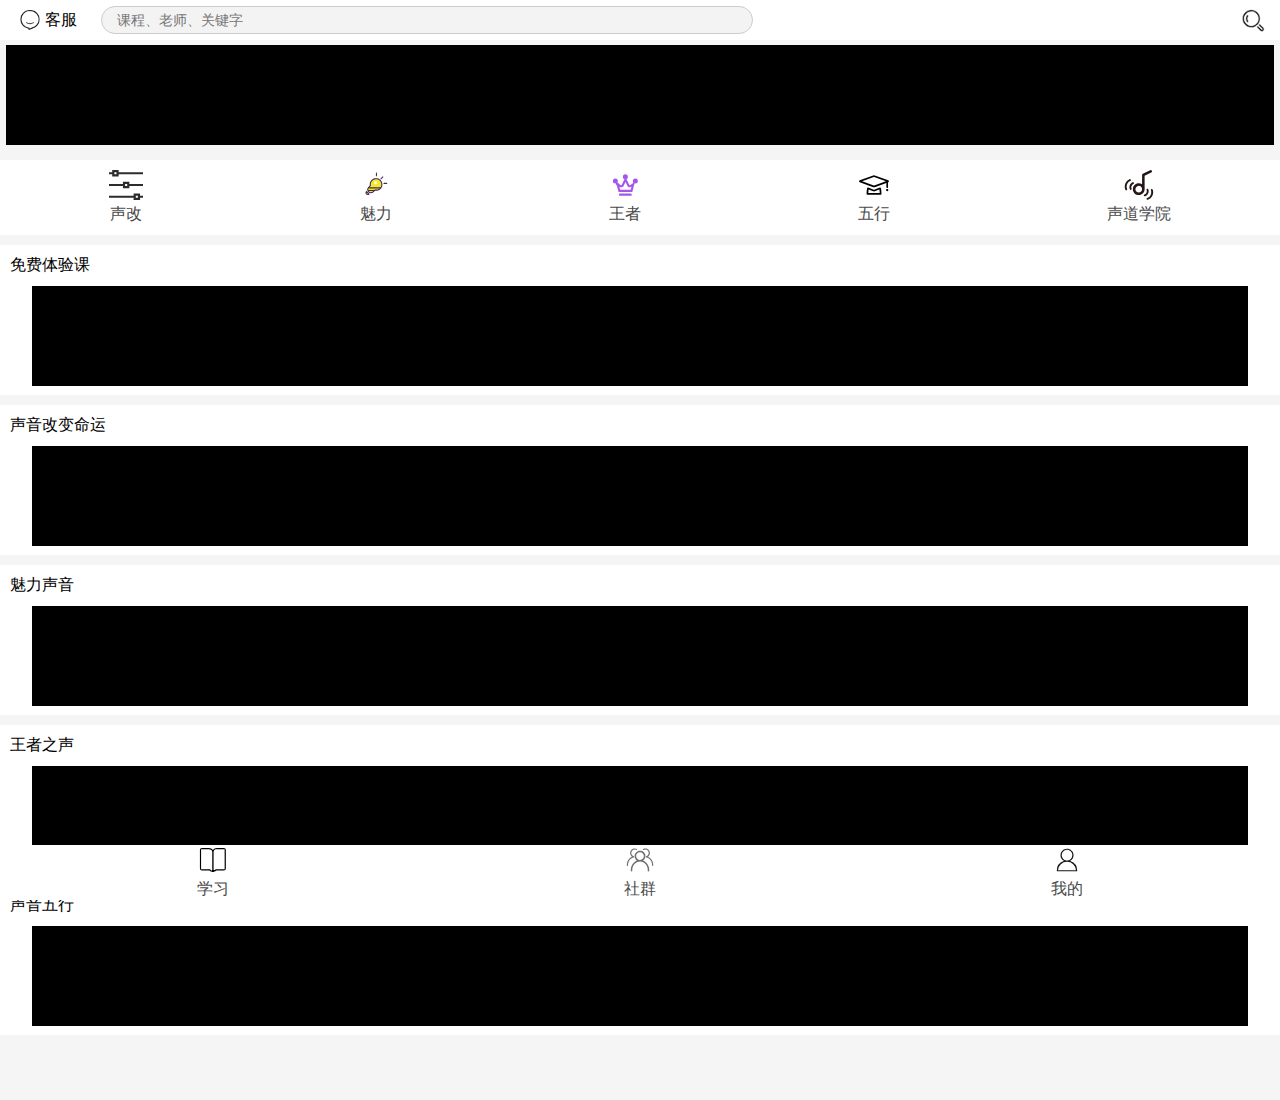
<file: meiyin/index.html>
<!DOCTYPE html>
<html lang="en">
<head>
	<meta charset="UTF-8">
	<meta name="viewport" content="width=device-width, user-scalable=no, initial-scale=1.0, maximum-scale=1.0, minimum-scale=1.0">
	<title>美音</title>
	<link rel="stylesheet" type="text/css" href="study/css/my.css">
	<style type="text/css" media="screen">
		*{
			margin: 0;
			padding: 0;
		}
		a{
			text-decoration: none;
			color: #494949;
		}
	</style>
</head>
<body>
	<div id="My_wrap">
		<!-- 头部搜索栏 -->
		<div class="top_s">
			<span class="service"><img src="study/img/ser_1.png" alt="" width="20">客服</span>
			<input type="text"  class='search' placeholder="课程、老师、关键字">
			<span  class="sou"><img src="study/img/sou_1.png" alt="" width="24"></span>
		</div>
		<!-- 轮播图 -->
		<div class="slide_show">
			<div style='width: 100%; height: 100px;background: #000;'></div>
<!-- 			<div></div>
			<div></div>
			<div></div>
			<div></div>	 -->
		</div>
		<!-- 导航栏 -->
		<div class='navigation'>
			<ul>
				<li><a href="###"><img src="study/img/moc.png" alt=""><br />声改</a></li>
				<li><a href="###"><img src="study/img/inf.png" alt=""><br />魅力</a></li>
				<li><a href="###"><img src="study/img/wangz.png" alt=""><br />王者</a></li>
				<li><a href="###"><img src="study/img/know.png" alt=""><br />五行</a></li>
				<li><a href="###"><img src="study/img/moc_2.png" alt=""><br />声道学院</a></li>
			</ul>
		</div>

		<!-- 免费体验课程 -->
		<div class='mian-ke'>
			<p style='text-indent: 10px;padding-top:10px;'>免费体验课</p>
			<div class='img-ke' style="background: #000;width: 95%;margin: 0 auto;height: 100px;margin-top:10px;">
				
			</div>
		</div>
		<!-- 声音改变命运 -->
		<div class='voice-m'>
			<p style='text-indent: 10px;padding-top:10px;'>声音改变命运</p>
			<div class='img-ke' style="background: #000;width: 95%;margin: 0 auto;height: 100px;margin-top:10px;">
				
			</div>
		</div>
		<!-- 魅力声音 -->
		<div class='l-voice'>
			<p style='text-indent: 10px;padding-top:10px;'>魅力声音</p>
			<div class='img-ke' style="background: #000;width: 95%;margin: 0 auto;height: 100px;margin-top:10px;">
				
			</div>
		</div>
		<!-- 王者之声 -->
		<div class='w-voice'>
			<p style='text-indent: 10px;padding-top:10px;'>王者之声</p>
			<div class='img-ke' style="background: #000;width: 95%;margin: 0 auto;height: 100px;margin-top:10px;">
				
			</div>
		</div>
		<!-- 声音五行 -->
		<div class='h-voice' style='margin-bottom: 55px;'>
			<p style='text-indent: 10px;padding-top:10px;'>声音五行</p>
			<div class='img-ke' style="background: #000;width: 95%;margin: 0 auto;height: 100px;margin-top:10px;">
				
			</div>
		</div>

		<!-- 底部栏 -->
		<div class='My_footer'>
			<ul>
				<li><a href="index.html"><img src="study/img/stu.png" alt=""><br />学习</a></li>
				<li><a href="###"><img src="study/img/Friends.png" alt=""><br />社群</a></li>
				<li><a href="my/myIndex.html"><img src="study/img/my.png" alt=""><br />我的</a></li>
			</ul>
		</div>
	</div>
</body>
<!-- 屏幕适应 rem 布局 -->
<!-- <script type="text/javascript">
	(function (doc, win) {
	    var docEl = doc.documentElement,
	        resizeEvt = 'orientationchange' in window ? 'orientationchange' : 'resize',
	        recalc = function(){
	            var clientWidth = docEl.clientWidth;
	            if(!clientWidth) return;
	            if(clientWidth>=750){
	                docEl.style.fontSize = '100px';
	            }else{
	                docEl.style.fontSize = 100 * (clientWidth / 750) + 'px';
	            }
	        };

	    if (!doc.addEventListener) return;
	    win.addEventListener(resizeEvt, recalc, false);
	    doc.addEventListener('DOMContentLoaded', recalc, false);
	})(document, window);
</script> -->
</html>
</file>
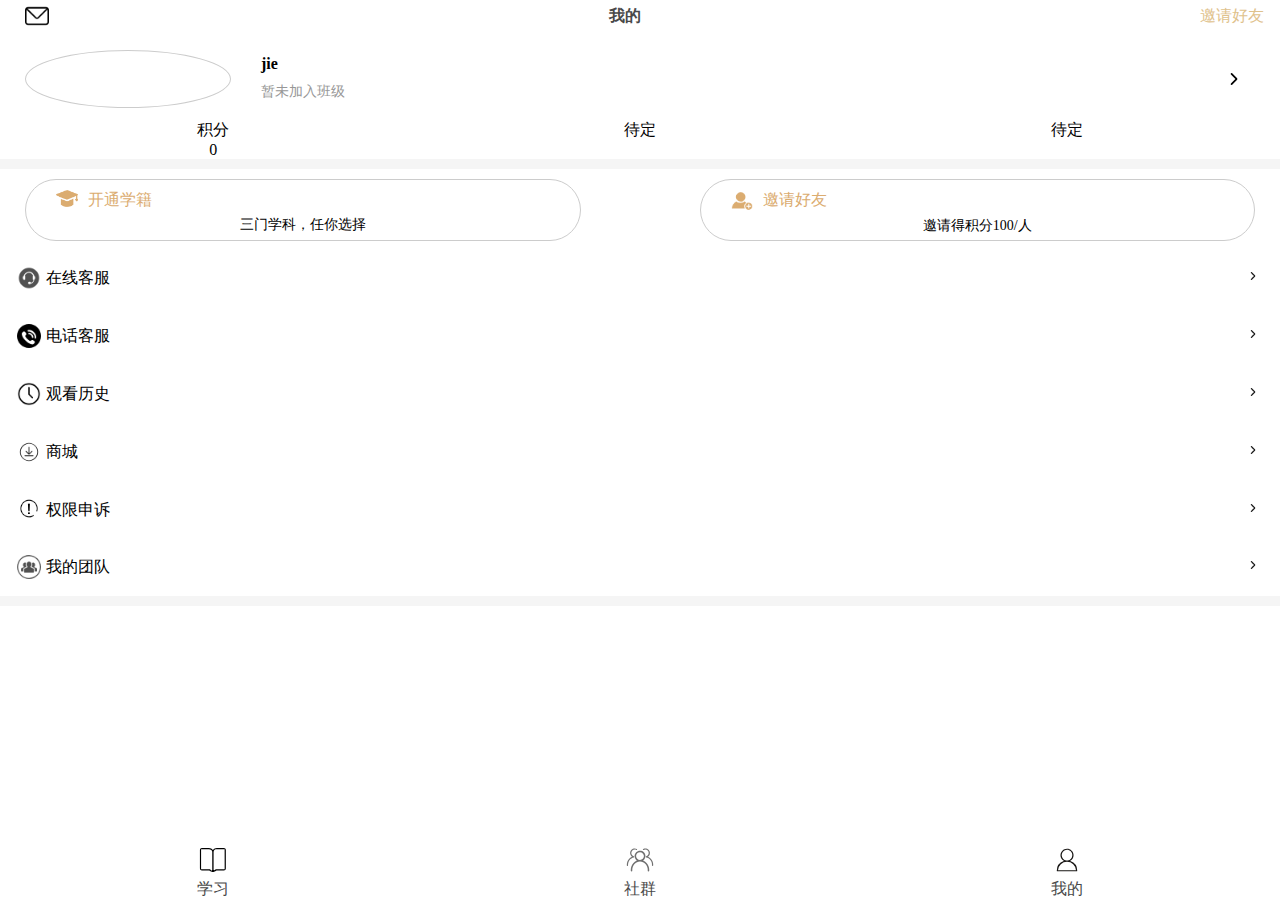
<file: meiyin/my/myIndex.html>
<!DOCTYPE html>
<html lang="en">
<head>
	<meta charset="UTF-8">
	<meta name="viewport" content="width=device-width, user-scalable=no, initial-scale=1.0, maximum-scale=1.0, minimum-scale=1.0">
	<title>个人主页</title>
	<link rel="stylesheet" type="text/css" href="css/myIndex.css">
	<style type="text/css" media="screen">
		*{
			margin: 0;
			padding: 0;
		}
		a{
			text-decoration: none;
			color: #494949;;
		}
		ul{
			list-style: none;
		}
	</style>
</head>
<body>
	<div id="My_wrap">
		<!-- 头部 -->
		<div class="my-top">
			<ul>
				<li><a href="###" style="display:inline-block;width:100%;height:100%;text-indent: 25px;padding-top: 4px;"><img src="img/email.png" alt="" width="24"></a></li>
				<li><a href="###" style="display:inline-block;width:100%;height:100%;text-align: center;padding-top: 6px;font-weight: bold;">我的</a></li>
				<li><a href="###" style="display:inline-block;width:100%;height:100%;text-align: right;padding-top: 6px;color:#DFC28D;">邀请好友&emsp;</a></li>
			</ul>
		</div>

		<!-- 信息 -->
		<div class="my_message">
			<div class='head-portrait'>
				<div class="touxiang">
					
				</div>
			</div>
			<div class='basic-information'>
				<p class='name'>jie</p>
				<p class='class-grade'>暂未加入班级</p>
				<span class="row_rig"><img src="img/row_rig.png" alt=""></span>
			</div>
		</div>
		<!-- 积分 -->
		<div class="integral">
			<ul>
				<li>积分<br ><span>0</span></li>
				<li>待定<br ><span></span></li>
				<li>待定<br ><span></span></li>
			</ul>
		</div>

		<!-- 开通学籍 -->
		<div class='dredge-invite'>
			<div class="dredge">
				<p style="color: #DBAC70;overflow: hidden;"><img src="img/dredge.png" alt="" width="22" style="float: left;margin-left: 30px"><span style="float: left;margin-left: 10px;">开通学籍</span></p>
				<p style='font-size: 14px;margin-top: 5px;'>三门学科，任你选择</p>
			</div>
			<div class="invite">
				<p style="color: #DBAC70;overflow: hidden;"><img src="img/invite.png" alt="" width="22" style="float: left;margin-left: 30px"><span style="float: left;margin-left: 10px;">邀请好友</span></p>
				<p style='font-size: 14px;margin-top: 5px;'>邀请得积分100/人</p>
			</div>
		</div>
		<!-- 列表 -->
		<div class="list-ul">
			<ul>
				<li>
					<img src="img/kef.png" width="24" alt="" style='float: left;margin-left: 17px;'>
					<span>在线客服</span>
					<img src="img/row_rig.png" width="20" alt="" style="float: right;margin-right: 17px;">
				</li>
				<li>
					<img src="img/tel.png" width="24" alt="" style='float: left;margin-left: 17px;'>
					<span>电话客服</span>
					<img src="img/row_rig.png" width="20" alt="" style="float: right;margin-right: 17px;">
				</li>
				<li>
					<img src="img/lishi.png" width="24" alt="" style='float: left;margin-left: 17px;'>
					<span>观看历史</span>
					<img src="img/row_rig.png" width="20" alt="" style="float: right;margin-right: 17px;">
				</li>
				<li>
					<img src="img/shop.png" width="24" alt="" style='float: left;margin-left: 17px;'>
					<span>商城</span>
					<img src="img/row_rig.png" width="20" alt="" style="float: right;margin-right: 17px;">
				</li>
				<li>
					<img src="img/shens.png" width="24" alt="" style='float: left;margin-left: 17px;'>
					<span>权限申诉</span>
					<img src="img/row_rig.png" width="20" alt="" style="float: right;margin-right: 17px;">
				</li>
				<li>
					<img src="img/tuannd.png" width="24" alt="" style='float: left;margin-left: 17px;'>
					<span>我的团队</span>
					<img src="img/row_rig.png" width="20" alt="" style="float: right;margin-right: 17px;">
				</li>
			</ul>
		</div>
		<!-- 底部栏 -->
		<div class='My_footer'>
			<ul>
				<li><a href="../index.html"><img src="../study/img/stu.png" alt=""><br />学习</a></li>
				<li><a href="###"><img src="../study/img/Friends.png" alt=""><br />社群</a></li>
				<li><a href="myIndex.html"><img src="../study/img/my.png" alt=""><br />我的</a></li>
			</ul>
		</div>
	</div>
</body>
</html>
</file>
<file: meiyin/study/css/my.css>
html,body{
	width: 100%;
	height: 100%;
}
#My_wrap{
	width: 100%;
	/*font-size: 0.444rem;*/
	font-family: '宋体';
	background: #F5F5F5;
	padding-bottom: 10px;
}
.top_s{
	width: 100%;
	height: 35px;
	margin-top: 5px;
	background: #fff;
}
.top_s .service{
	font-size: 16px;
	margin-left: 20px;
}
.top_s .service img{
	position: relative;
	top: 5px;
	left: 0;
	margin-right: 5px;
}
.top_s .search{
	border-radius: 20px;
	border: 1px solid #ccc;
	outline: none;
	background: #F3F3F3;
	text-indent: 10px;
	margin-left: 20px;
	font-size: 14px;
	padding: 5px;
	width: 50%;
}
.sou{
	float: right;
	margin-top: 4px;
	margin-right: 15px;
}

/*轮播图*/
.slide_show{
	width: 99%;
	margin: 0 auto;
	margin-top: 5px;
}

/*导航栏*/

.navigation{
	width: 100%;
	/*height: 30px;*/
	margin-top: 15px;
	background: #fff;
	padding-top: 10px;
	padding-bottom: 10px;

}
.navigation ul{
	width: 100%;
	list-style: none;
	display: -webkit-box;
}
.navigation ul li{
	-webkit-box-flex:1;
	text-align: center;
}

.mian-ke,.voice-m,.l-voice,.w-voice,.h-voice{
	width: 100%;
	height:150px;
	background: #fff;
	margin-top: 10px;
}


/* 底部导航栏*/
.My_footer{
	width: 100%;
	position: fixed;
	bottom: 0;
	background: #fff;
}
.My_footer ul{
	width: 100%;
	list-style: none;
	display: -webkit-box;
}
.My_footer ul li{
	-webkit-box-flex:1;
	text-align: center;
}
</file>
<file: meiyin/my/css/myIndex.css>
html,body{
	width: 100%;
	height: 100%;
}
#My_wrap{
	width: 100%;
	/*font-size: 0.444rem;*/
	font-family: '宋体';
	background: #F5F5F5;
	padding-bottom: 10px;
}

/*头部*/
.my-top{
	width: 100%;
	height: 30px;
	background: #fff;
}
.my-top ul{
	width: 100%;
	list-style: none;
	display: -webkit-box;
}
.my-top ul li{
	-webkit-box-flex:1;
	
}

/*个人信息栏*/
.my_message{
	width: 100%;
	height: 70px;
	background: #fff;
	overflow: hidden;
	padding-top: 20px;
}
.my_message .head-portrait{
	width: 20%;
	height: 100%;
	/*border: 1px solid #ccc;*/
	float: left;
}
.my_message .head-portrait .touxiang{
	width: 80%;
	height: 80%;
	margin: 0 auto;
	border: 1px solid #ccc;
	border-radius: 50%;
}
.my_message .basic-information{
	width: 80%;
	height: 100%;
	/*border: 1px solid #ccc;*/
	float: left;
	position: relative;

}
.my_message .basic-information .name{
	padding: 5px;
	font-weight: bold;
}
.my_message .basic-information .class-grade{
	padding: 5px;
	font-size: 14px;
	color: #979797;
}
.my_message .basic-information .row_rig{
	position: absolute;
	right: 3%;
	top: 20%;
}

/*积分*/
.integral{
	background: #fff;
	width: 100%;
}
.integral ul{
	width: 100%;
	list-style: none;
	display: -webkit-box;
}
.integral ul li{
	-webkit-box-flex:1;
	text-align: center;
}

/*开通和邀请*/
.dredge-invite{
	width: 100%;
	height: 80px;
	background: #fff;
	margin-top: 10px;
	overflow: hidden;
	padding: 10px 25px 10px 25px;
	box-sizing: border-box;
}
.dredge-invite .dredge{
	width: 45%;
	height: 50px;
	border: 1px solid #ccc;
	float: left;
	border-radius: 35px;
	text-align: center;
	padding-top: 10px;
}
.dredge-invite .invite{
	width: 45%;
	height: 50px;
	border: 1px solid #ccc;
	float: right;
	border-radius: 35px;
	text-align: center;
	padding-top: 10px;
}

/*列表*/
.list-ul ul{
	width: 100%;
	background: #fff;
	overflow: hidden;
}
.list-ul ul li{
	width: 100%;
	/*height: 50px;*/
	padding: 17px 0;
	overflow: hidden;
}
.list-ul ul li span{
	margin-top: 2px;
	margin-left: 5px;
	float: left;
}
/* 底部导航栏*/
.My_footer{
	width: 100%;
	position: fixed;
	bottom: 0;
	background: #fff;
}
.My_footer ul{
	width: 100%;
	list-style: none;
	display: -webkit-box;
}
.My_footer ul li{
	-webkit-box-flex:1;
	text-align: center;
}
</file>
